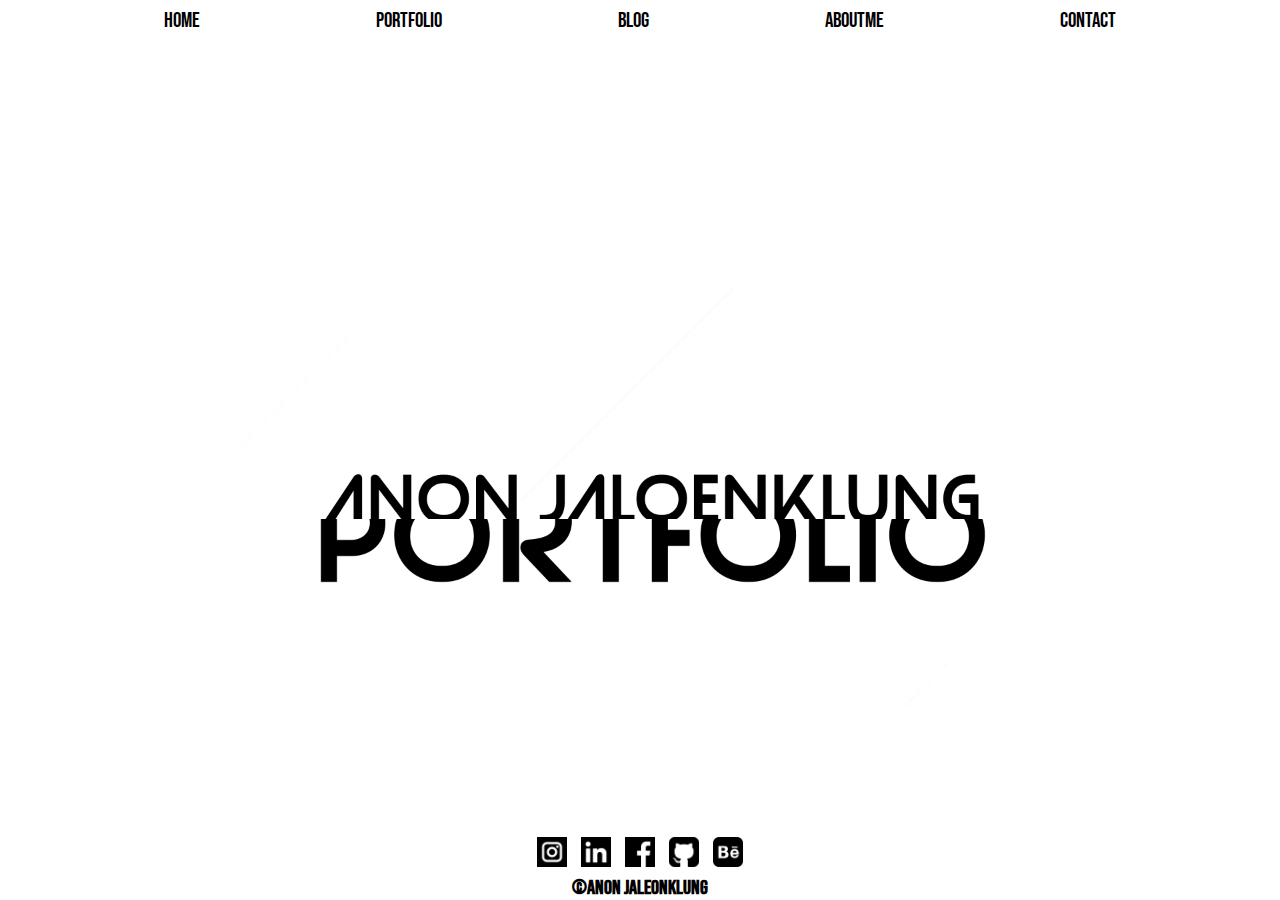
<file: src/index.html>
<!DOCTYPE html>
<html lang="en">
<head>
    <meta charset="UTF-8">
    <meta http-equiv="X-UA-Compatible" content="IE=edge">
    <meta name="viewport" content="width=device-width, initial-scale=1.0">
    <title>Anon HomePage</title>
    <link rel="stylesheet" href="css/style.css">
    
</head>
<body>
        <nav>
            <ul>
                <li class="animate__animated animate__bounce"><a href="index.html">Home</a></li>
                <li><a href="portfolio.html">Portfolio</a></li>
                <li><a href="blog.html">Blog</a></li>
                <li><a href="about.html">AboutMe</a></li>
                <li><a href="contact.html">Contact</a></li>
            </ul>
        </nav>
        
            <main>
                <div id="main__photo">
                <img src="image/homeimagefix.gif" alt="Test"></div>
                </main>

                <footer> 
                    <div id="contacts">
                    <a href="https://www.instagram.com/nonaekaz/" target="blank">
                        <img src="image/instagram.png" alt="IG" /></a>
                    <a href="https://www.linkedin.com/in/anon-jaloenklung-b961ba155/" target="blank">
                        <img src="image/linkedin.png" alt="linkedin" /></a>
                    <a href="https://www.facebook.com/nonmorebass" target="blank">
                        <img src="image/facebook.png" alt="facebook" /></a>
                    <a href="https://github.com/anonaeka" target="blank">
                        <img src="image/github-sign.png" alt="github" /></a>
                    <a href="https://www.behance.net/gallery/107958315/Anon-Portfolio" target="blank">
                        <img src="image/behance.png" alt="behance" /></a>
                    </div>
                    <h1>&copy;Anon Jaleonklung</h1>
                </footer>
    
    
</body>
</html>
</file>
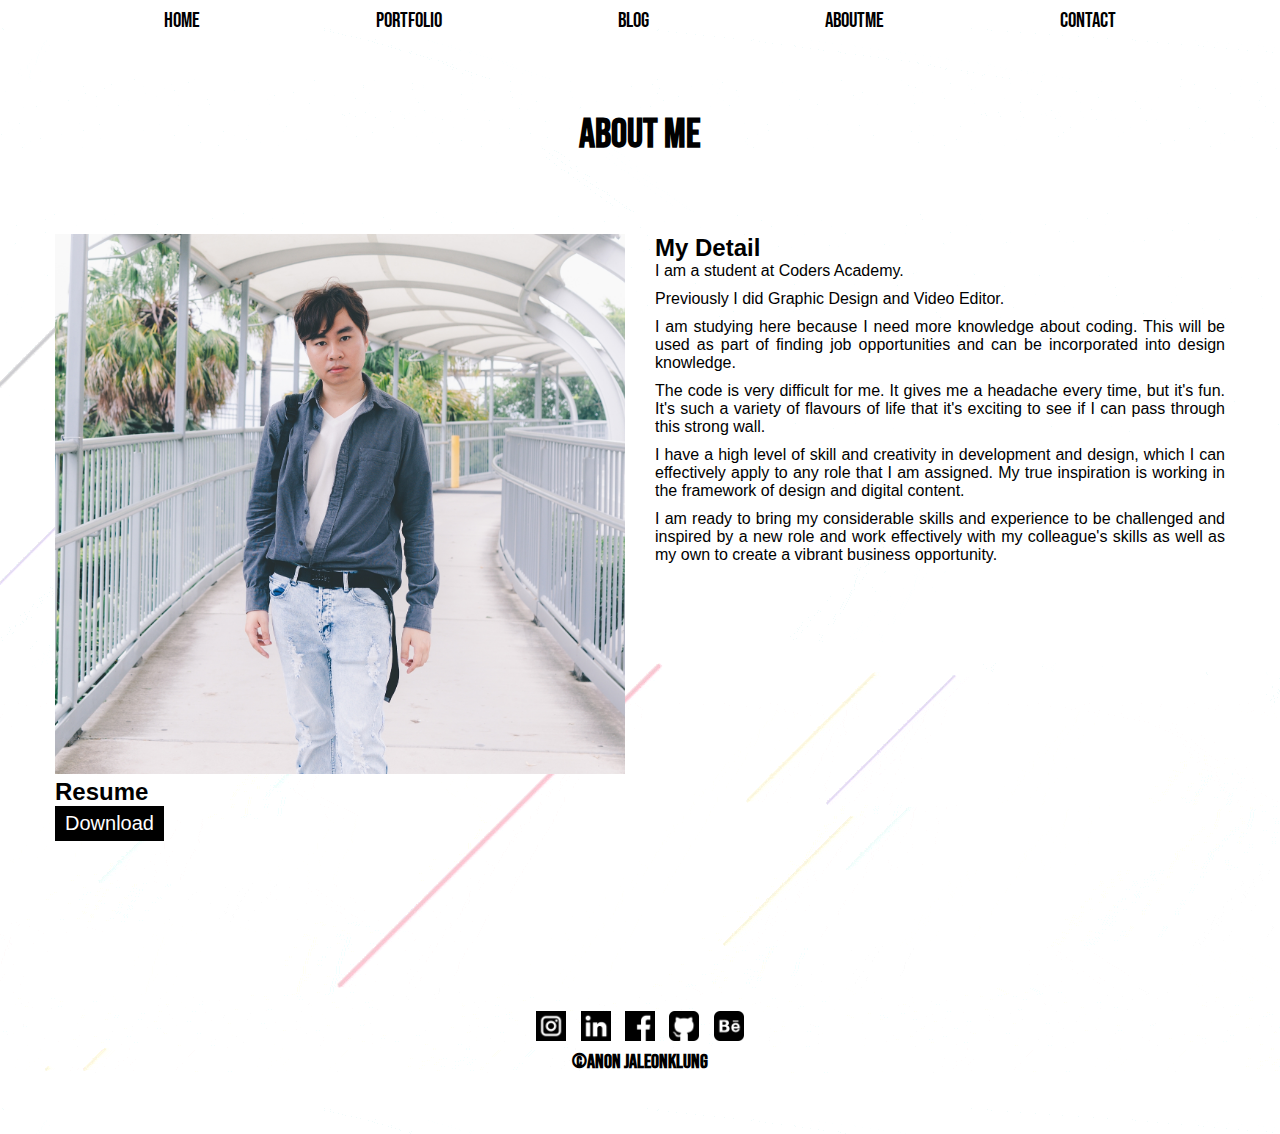
<file: src/about.html>
<!DOCTYPE html>
<html lang="en">
<head>
    <meta charset="UTF-8">
    <meta http-equiv="X-UA-Compatible" content="IE=edge">
    <meta name="viewport" content="width=device-width, initial-scale=1.0">
    <title>Anon AboutME</title>
    <link rel="stylesheet" href="css/style.css">
    <link rel="stylesheet" href="css/about.css">

</head>
<body>
        <nav>
            <ul>
                <li><a href="index.html">Home</a></li>
                <li><a href="portfolio.html">Portfolio</a></li>
                <li><a href="blog.html">Blog</a></li>
                <li><a href="about.html">AboutMe</a></li>
                <li><a href="contact.html">Contact</a></li>
            </ul>
        </nav>
        
            <main>
                <style>
                    body {
                      background-image: url('image/BGsmallsize.gif');
                    }
                    </style>
                <div class="content">
                <center><h1>About Me</h1></center>
                <div class="row">
                    <div class="column">
                      <img src="image/aeka.jpg" alt="myphoto">
                      <h2>Resume</h2>
                      <a href="image/AnonJaloenklung-Resume.pdf" download="AnonCV">
                        <button class="btn"><i class="download"></i>Download</button>
                      </a>
                    </div>
                    <div class="column">
                      <h2>My Detail</h2>
                      <p>I am a student at Coders Academy.</p>
                      <p>Previously I did Graphic Design and Video Editor.</p>
                      <p>I am studying here because I need more knowledge about coding. This will be used as part of finding job opportunities and can be incorporated into design knowledge.</p>
                      <p>The code is very difficult for me. It gives me a headache every time, but it's fun. It's such a variety of flavours of life that it's exciting to see if I can pass through this strong wall.</p>
                      <p>I have a high level of skill and creativity in development and design, which I can effectively apply to any role that I am assigned. My true inspiration is working in the framework of design and digital content.</p>
                      <p>I am ready to bring my considerable skills and experience to be challenged and inspired by a new role and work effectively with my colleague's skills as well as my own to create a vibrant business opportunity. </p>
                    </div>
                  </div>
                </div>
               
            </main>
                

            <footer> 
                <div id="contacts">
                <a href="https://www.instagram.com/nonaekaz/" target="blank">
                    <img src="image/instagram.png" alt="IG" /></a>
                <a href="https://www.linkedin.com/in/anon-jaloenklung-b961ba155/" target="blank">
                    <img src="image/linkedin.png" alt="linkedin" /></a>
                <a href="https://www.facebook.com/nonmorebass" target="blank">
                    <img src="image/facebook.png" alt="facebook" /></a>
                <a href="https://github.com/anonaeka" target="blank">
                    <img src="image/github-sign.png" alt="github" /></a>
                <a href="https://www.behance.net/gallery/107958315/Anon-Portfolio" target="blank">
                    <img src="image/behance.png" alt="behance" /></a>
                </div>
                <h1>&copy;Anon Jaleonklung</h1>
            </footer>
    
    
</body>
</html>
</file>
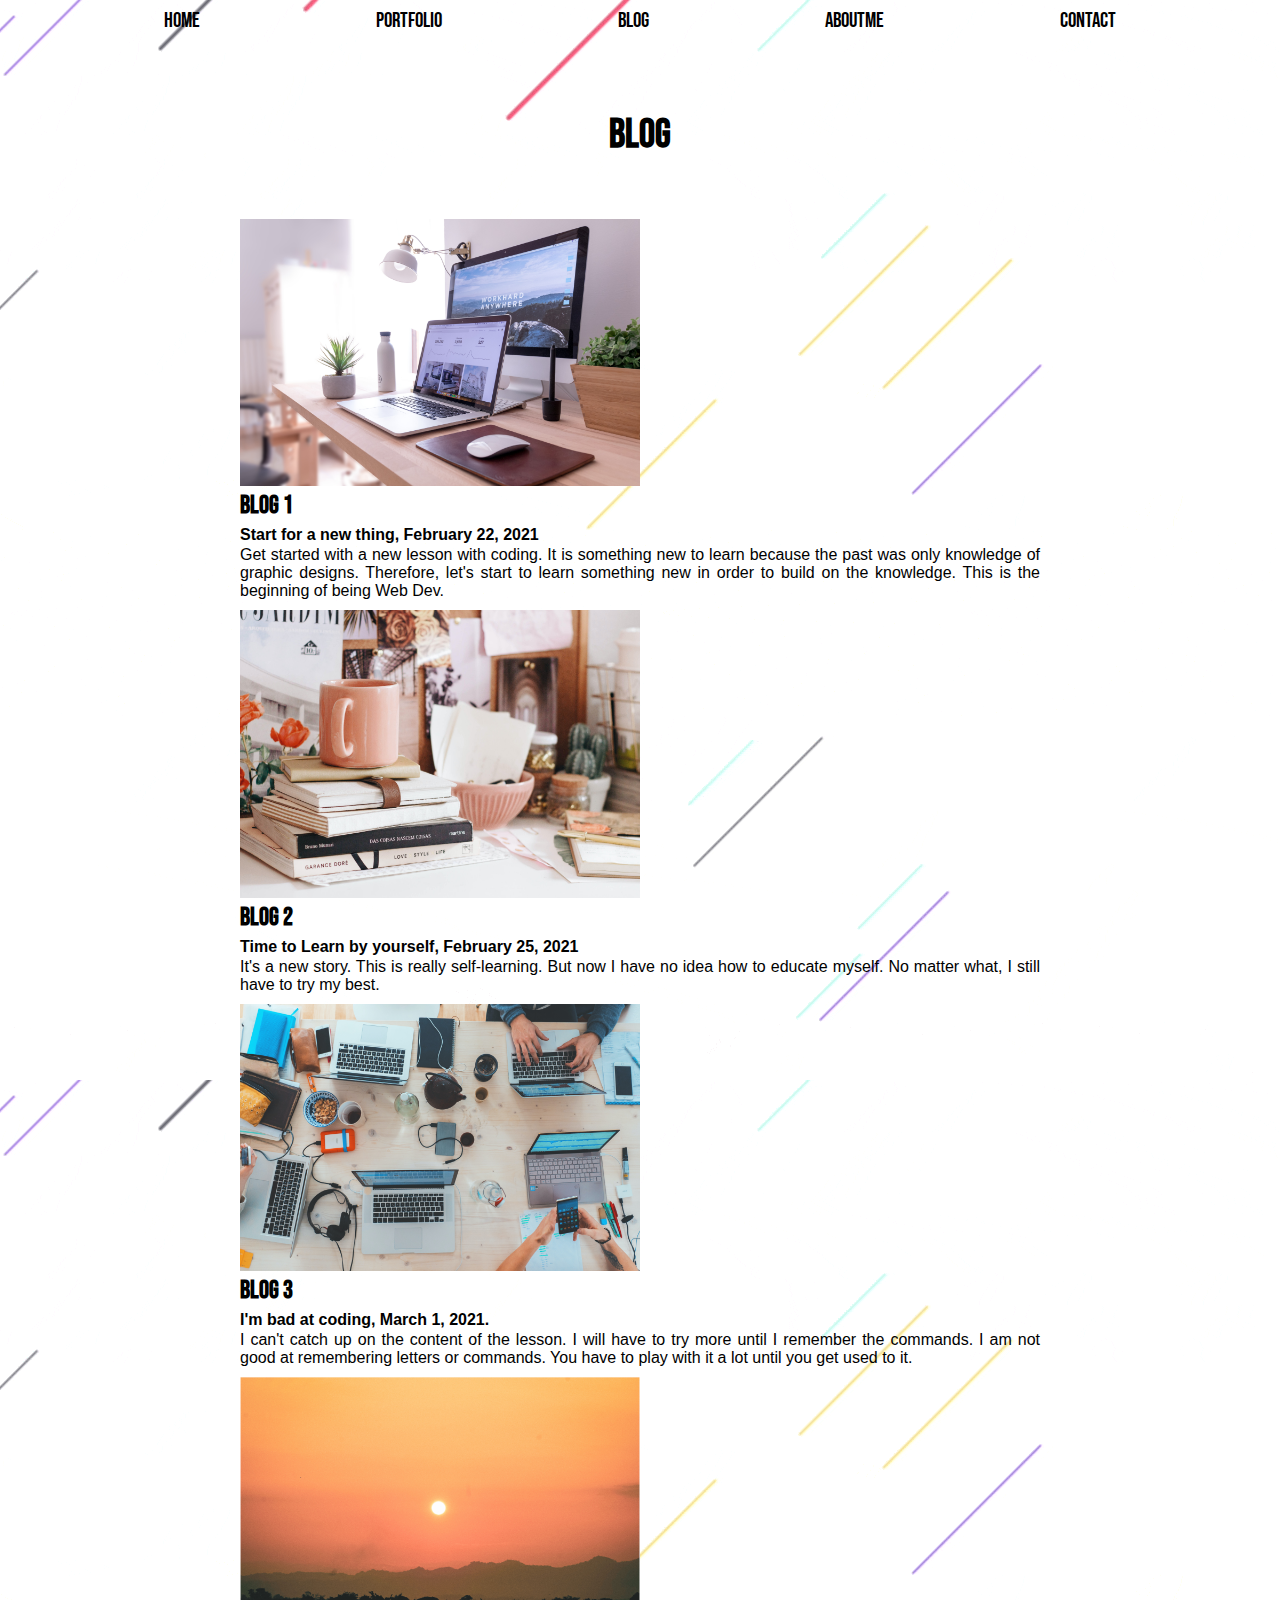
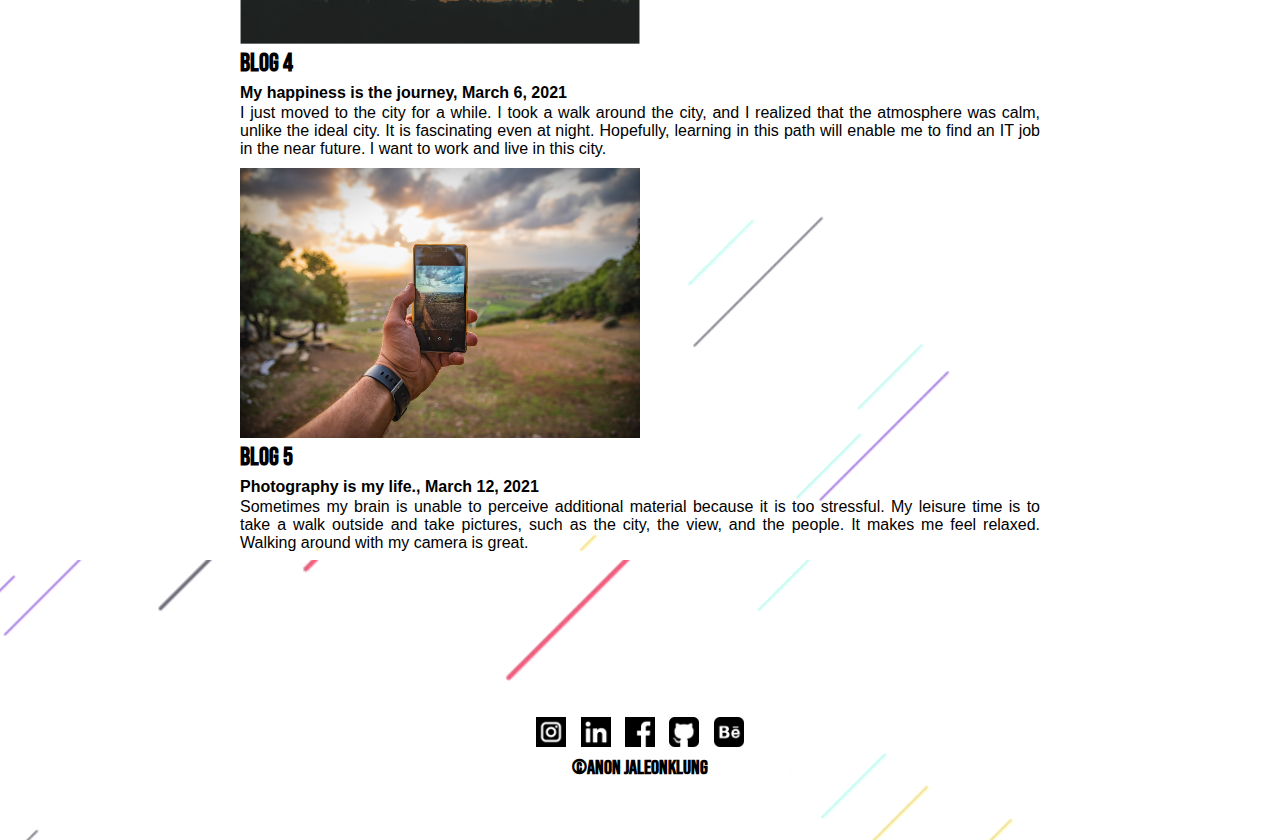
<file: src/blog.html>
<!DOCTYPE html>
<html lang="en">
<head>
    <meta charset="UTF-8">
    <meta http-equiv="X-UA-Compatible" content="IE=edge">
    <meta name="viewport" content="width=device-width, initial-scale=1.0">
    <title>Anon Blog</title>
    <link rel="stylesheet" href="css/style.css">
    <link rel="stylesheet" href="css/blog.css">
</head>
<body>
        <nav>
            <ul>
                <li><a href="index.html">Home</a></li>
                <li><a href="portfolio.html">Portfolio</a></li>
                <li><a href="blog.html">Blog</a></li>
                <li><a href="about.html">AboutMe</a></li>
                <li><a href="contact.html">Contact</a></li>
            </ul>
        </nav>
        
        <!-- Blog -->
            <main>
                <style>
                    body {
                      background-image: url('image/BGsmallsize.gif');
                    }
                    </style>
                <div class="content">
                <center><h1>Blog</h1></center>
                    <div class="row">
                        <article class="row__link">
                            <img src="image/co.jpg" alt="co">
                            <h3>Blog 1</h3>
                            <h4>Start for a new thing, February 22, 2021</h4>
                            <p>Get started with a new lesson with coding. It is something new to learn because the past was only knowledge of graphic designs. Therefore, let's start to learn something new in order to build on the knowledge. This is the beginning of being Web Dev.</p>
                        </article>
                
                        <article class="row__link">
                            <img src="image/co2.jpg" alt="co2">
                        <h3>Blog 2</h3>
                        <h4>Time to Learn by yourself, February 25, 2021</h4>
                        <p>It's a new story. This is really self-learning. But now I have no idea how to educate myself. No matter what, I still have to try my best.</p>
                        </article>
                        
                        <article class="row__link">
                            <img src="image/co3.jpg" alt="co3">
                            <h3>Blog 3</h3>
                            <h4>I'm bad at coding, March 1, 2021. </h4>
                            <p>I can't catch up on the content of the lesson. I will have to try more until I remember the commands. I am not good at remembering letters or commands. You have to play with it a lot until you get used to it.</p></article>

                        <article class="row__link">
                            <img src="image/co4.jpg" alt="co4">
                            <h3>Blog 4</h3>
                            <h4>My happiness is the journey, March 6, 2021</h4>
                            <p>I just moved to the city for a while. I took a walk around the city, and I realized that the atmosphere was calm, unlike the ideal city. It is fascinating even at night. Hopefully, learning in this path will enable me to find an IT job in the near future. I want to work and live in this city.</p></article>

                        <article class="row__link">
                            <img src="image/co5.jpg" alt="co5">
                            <h3>Blog 5</h3>
                            <h4>Photography is my life., March 12, 2021</h4>
                            <p>Sometimes my brain is unable to perceive additional material because it is too stressful. My leisure time is to take a walk outside and take pictures, such as the city, the view, and the people. It makes me feel relaxed. Walking around with my camera is great.</p></article>


                    </div>
                </div>
            </main>

            <footer> 
                <div id="contacts">
                <a href="https://www.instagram.com/nonaekaz/" target="blank">
                    <img src="image/instagram.png" alt="IG" /></a>
                <a href="https://www.linkedin.com/in/anon-jaloenklung-b961ba155/" target="blank">
                    <img src="image/linkedin.png" alt="linkedin" /></a>
                <a href="https://www.facebook.com/nonmorebass" target="blank">
                    <img src="image/facebook.png" alt="facebook" /></a>
                <a href="https://github.com/anonaeka" target="blank">
                    <img src="image/github-sign.png" alt="github" /></a>
                <a href="https://www.behance.net/gallery/107958315/Anon-Portfolio" target="blank">
                    <img src="image/behance.png" alt="behance" /></a>
                </div>
                <h1>&copy;Anon Jaleonklung</h1>
            </footer>
    
    
</body>
</html>
</file>
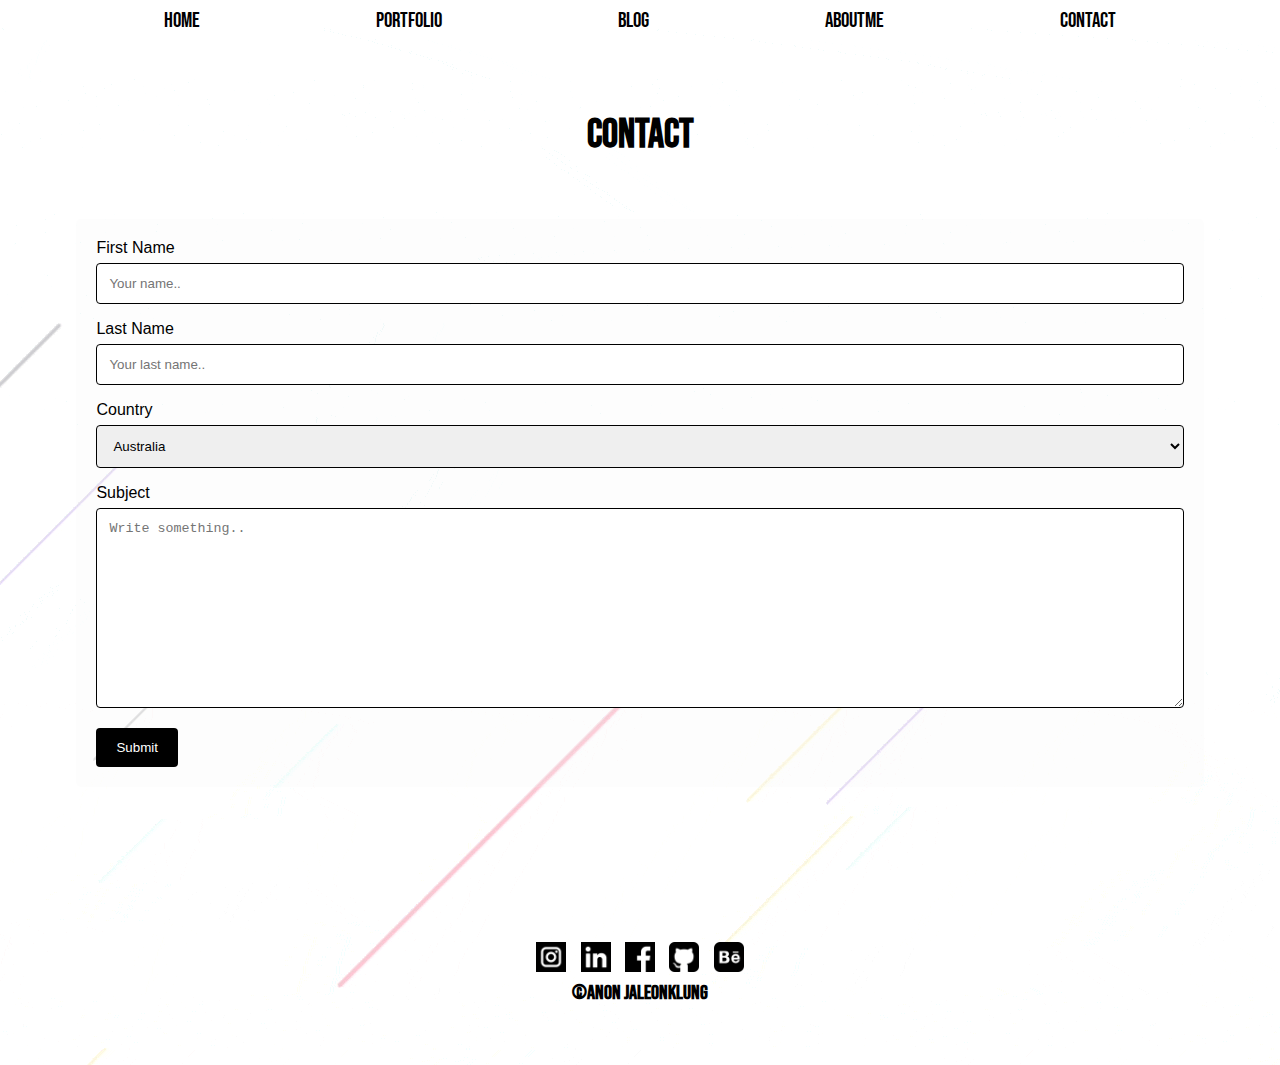
<file: src/contact.html>
<!DOCTYPE html>
<html lang="en">
<head>
    <meta charset="UTF-8">
    <meta http-equiv="X-UA-Compatible" content="IE=edge">
    <meta name="viewport" content="width=device-width, initial-scale=1.0">
    <title>Anon Contact</title>
    <link rel="stylesheet" href="css/style.css">
    <link rel="stylesheet" href="css/contact.css">
</head>
<body>
        <nav>
            <ul>
                <li><a href="index.html">Home</a></li>
                <li><a href="portfolio.html">Portfolio</a></li>
                <li><a href="blog.html">Blog</a></li>
                <li><a href="about.html">AboutMe</a></li>
                <li><a href="contact.html">Contact</a></li>
            </ul>
        </nav>
        
            <main>
                <style>
                    body {
                      background-image: url('image/BGsmallsize.gif');
                    }
                    </style>
                <div class="content">
                <center><h1>Contact</h1></center>
                <div class="container">
                    <form action="mailto:anonvisualdesign@gmail.com">
                  
                      <label for="fname">First Name</label>
                      <input type="text" id="fname" name="firstname" placeholder="Your name..">
                  
                      <label for="lname">Last Name</label>
                      <input type="text" id="lname" name="lastname" placeholder="Your last name..">
                  
                      <label for="country">Country</label>
                      <select id="country" name="country">
                        <option value="australia">Australia</option>
                        <option value="canada">Canada</option>
                        <option value="usa">USA</option>
                        <option value="Thailand">Thailand</option>
                        <option value="Japan">Japan</option>
                      </select>
                  
                      <label for="subject">Subject</label>
                      <textarea id="subject" name="subject" placeholder="Write something.." style="height:200px"></textarea>
                  
                      <input type="submit" value="Submit">
                  
                    </form>
                  </div>
                </div>
                </main>

                <footer> 
                    <div id="contacts">
                    <a href="https://www.instagram.com/nonaekaz/" target="blank">
                        <img src="image/instagram.png" alt="IG" /></a>
                    <a href="https://www.linkedin.com/in/anon-jaloenklung-b961ba155/" target="blank">
                        <img src="image/linkedin.png" alt="linkedin" /></a>
                    <a href="https://www.facebook.com/nonmorebass" target="blank">
                        <img src="image/facebook.png" alt="facebook" /></a>
                    <a href="https://github.com/anonaeka" target="blank">
                        <img src="image/github-sign.png" alt="github" /></a>
                    <a href="https://www.behance.net/gallery/107958315/Anon-Portfolio" target="blank">
                        <img src="image/behance.png" alt="behance" /></a>
                    </div>
                    <h1>&copy;Anon Jaleonklung</h1>
                </footer>
    
    
</body>
</html>
</file>
<file: src/css/style.css>
@import url('https://fonts.googleapis.com/css2?family=Bebas+Neue&display=swap');


* {
    margin: 0;
    padding: 0;
    box-sizing: border-box;
}

/* Control UI */

body {
    display: flex;
    flex-direction: column;
    height: 100vh;
}
  
  ul {
    display: flex;
    justify-content: center;
    padding-left: 0;
  }
  
  ul li {
    list-style: none;
    padding: 8px 12px;
    font-family: 'Bebas Neue', cursive;
    font-size: 130%;
    display: flex;
    
  }

 ul li:hover {
    text-decoration: underline;
    color: darkblue;
 }

/* Body&Footer */

  main {
    flex-grow: 1;
    display: flex;
    align-items: center;
}


  img {
    width: 100%;
  }

footer h1{
    font-family: 'Bebas Neue', cursive;
    font-size: 20px;
    text-align: center;
}

.contacts {
   width:100%;
   text-align: center;
}

footer {
    display: flex;
    flex-direction: column;
    align-items: center;
}

 footer img{
     width: 30px;
     height: 30px;
     margin: 5px;
     transition: width 0.5s, height 0.5s;
 }

 footer img:hover {
  width: 35px;
  height: 35px;
  margin: 5px;
}




 /* unvisited link */
a:link {
    color:black;
text-decoration: none;
  }
  
a:visited {
text-decoration: none;
    color:black;
  }
  
a:hover {
text-decoration: underline;
color: darkblue;
  }
  
a:active {
text-decoration: underline;

}

li:hover {

background-color: white;
}

@media screen and (min-width: 678px) {
    ul {
        justify-content: space-evenly;
    }

    
}
</file>
<file: src/css/about.css>
/* Desktop */

body {
    padding: 0px;
    font-family: 'Segoe UI', Tahoma, Verdana, sans-serif;
  }

h1 {
    font-size: 40px;
    word-break: break-all;
    font-family: 'Bebas Neue', cursive;
    margin-bottom: 60px;
  }


.image__photo {
    float: left;
    width: 45%;
    margin-left: 50px;
}

.content {
  max-width: 1200px; 
  margin: auto;
  justify-content: center;
  margin-bottom: 150px;
  margin-top: 70px;
  
}

.column {
  float: left;
  width: 50%;
  padding: 15px;
  text-align: justify;
}

.row:after {
  display: table;
  clear: both;
}

p {
  font-size: 100%;
  margin-bottom: 10px;
}

.btn {
  background-color: black;
  border: none;
  color: white;
  padding: 6px 10px;
  cursor: pointer;
  font-size: 20px;
}

.btn:hover {
  background-color: blue;
}


/* Mobile */


@media screen and (max-width: 678px) {


    .row {
        flex-direction: column;

        align-items: center;
    }
  
    .row__link {
      width: 50%;

  }
  .content {
    margin-bottom: 30px;
    margin: auto;
}

.image__photo {
    float: left;
    width: 50%;
    margin-left: 20px;
}

p {
margin: auto;
text-align: left;
margin-bottom: 20px;
margin-right: 20px;
font-size: 70%;
}

h2 {
  font-size: 90%;
}
}
</file>
<file: src/css/blog.css>
/* Blog */

* {
    box-sizing: border-box;
  }

/* Desktop */

body {
    padding: 0px;
    font-family: 'Segoe UI', Tahoma, Verdana, sans-serif;
  }

h1 {
    font-size: 40px;
    word-break: break-all;
    font-family: 'Bebas Neue', cursive;
    margin-bottom: 60px;
  }

h3 {
    font-size: 25px;
    word-break: break-all;
    font-family: 'Bebas Neue', cursive;
    margin-bottom: 5px;
  }

h4 {
  margin-bottom: 2px;

}

.content {
    max-width: 800px; 
    margin: auto;
    justify-content: center;
    margin-bottom: 150px;
    margin-top: 70px;
  }

.row {
    display:flex;
    flex-direction: row;
    justify-content: space-evenly;
    flex-wrap: wrap;
}

.row__link img {
    width: 50%;
}

footer {
    display: flex;
}

p {
  margin: auto;
  text-align: left;
  margin-bottom: 10px;
  text-align: justify;
}

/* Mobile */


@media screen and (max-width: 678px) {
  .row {
      flex-direction: column;
      justify-content: space-evenly;
      align-items: center;
  }

  .row__link {
    width: 50%;
}

  .content {
      margin-bottom: 30px;
      margin: auto;
  }

  p {
  margin: auto;
  text-align: left;
  margin-bottom: 20px;
  font-size: 70%;
}
}
</file>
<file: src/css/contact.css>
/* Desktop */

body {
    padding: 0px;
    font-family: 'Segoe UI', Tahoma, Verdana, sans-serif;
  }

h1 {
    font-size: 40px;
    word-break: break-all;
    font-family: 'Bebas Neue', cursive;
    margin-bottom: 60px;
  }


.image__photo {
    float: left;
    width: 45%;
    margin-left: 50px;
}

.content {
  max-width: 1200px; 
  margin: auto;
  justify-content: center;
  margin-bottom: 150px;
  margin-top: 70px;
  
}



p {
  font-size: 100%;
  margin-bottom: 10px;
}


input[type=text], select, textarea {
  width: 100%;
  padding: 12px; 
  border: 1px solid black; 
  border-radius: 4px;
  box-sizing: border-box; 
  margin-top: 6px; 
  margin-bottom: 16px; 
  resize: vertical 
}


input[type=submit] {
  background-color: black;
  color: white;
  padding: 12px 20px;
  border: none;
  border-radius: 4px;
  cursor: pointer;
}


input[type=submit]:hover {
  background-color: blue;
}

.container {
  border-radius: 5px;
  background-color: #f2f2f228;
  padding: 20px;
}


/* Mobile */

@media screen and (max-width: 678px) {


    .row {
        flex-direction: column;

        align-items: center;
    }
  
    .row__link {
      width: 50%;

  }
  .content {
    margin-bottom: 30px;
    margin: auto;
}

.image__photo {
    float: left;
    width: 50%;
    margin-left: 20px;
}

p {
margin: auto;
text-align: left;
margin-bottom: 20px;
margin-right: 20px;
font-size: 70%;
}

h2 {
  font-size: 90%;
}
}
</file>
